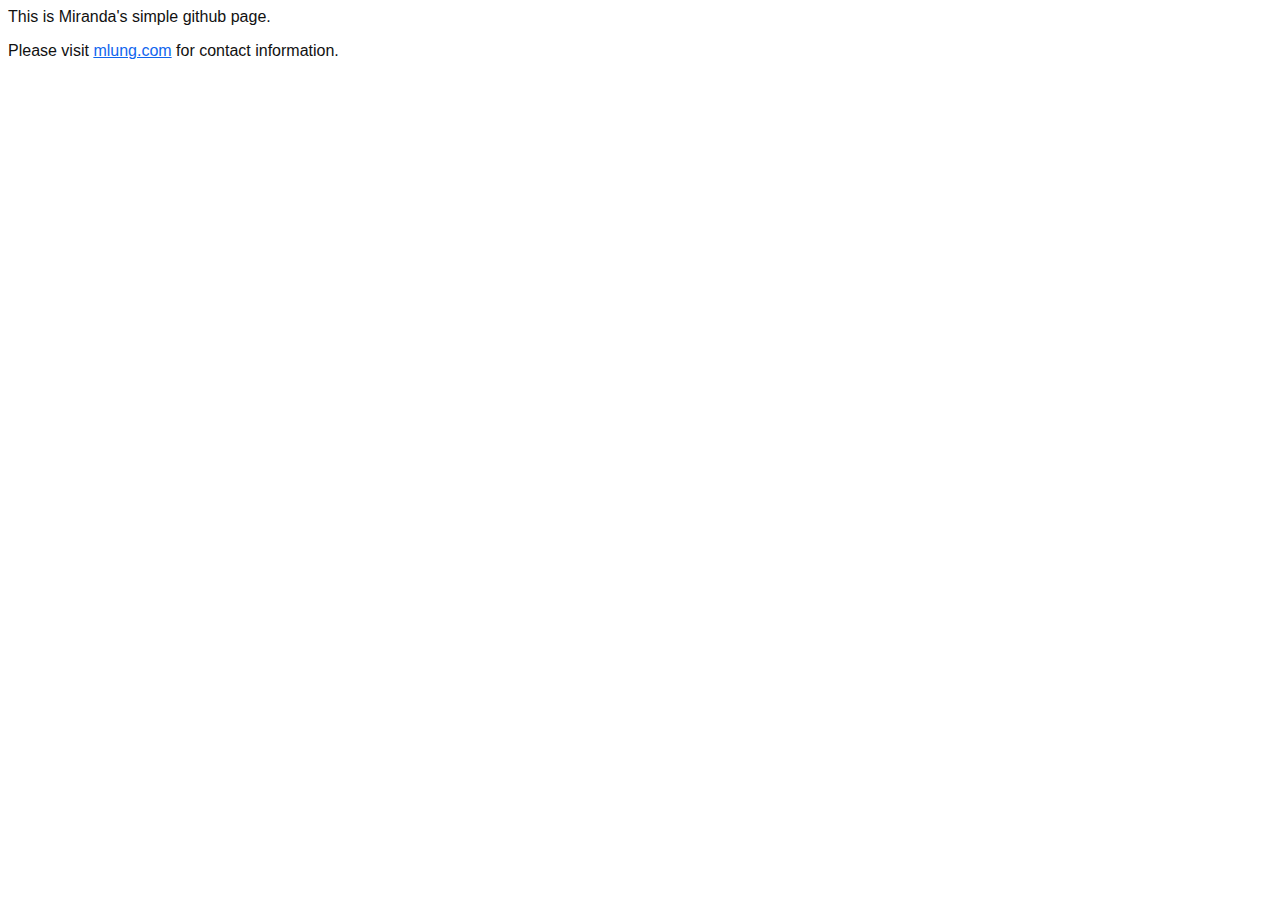
<file: index.html>
<html>

<head>
    <title>mlung</title>

    <style>
        body {
            bgcolor: #eee;
            color: #111;
            font-family: "Verdana", sans-serif;
        }

        a {
            color: #16e;
        }

        a:hover {
            color: #38f;
        }
    </style>
</head>

<body>
    This is Miranda's simple github page.
    <p />
    Please visit <a href="http://mlung.com">mlung.com</a> for contact information.
</body>

</html>
</file>
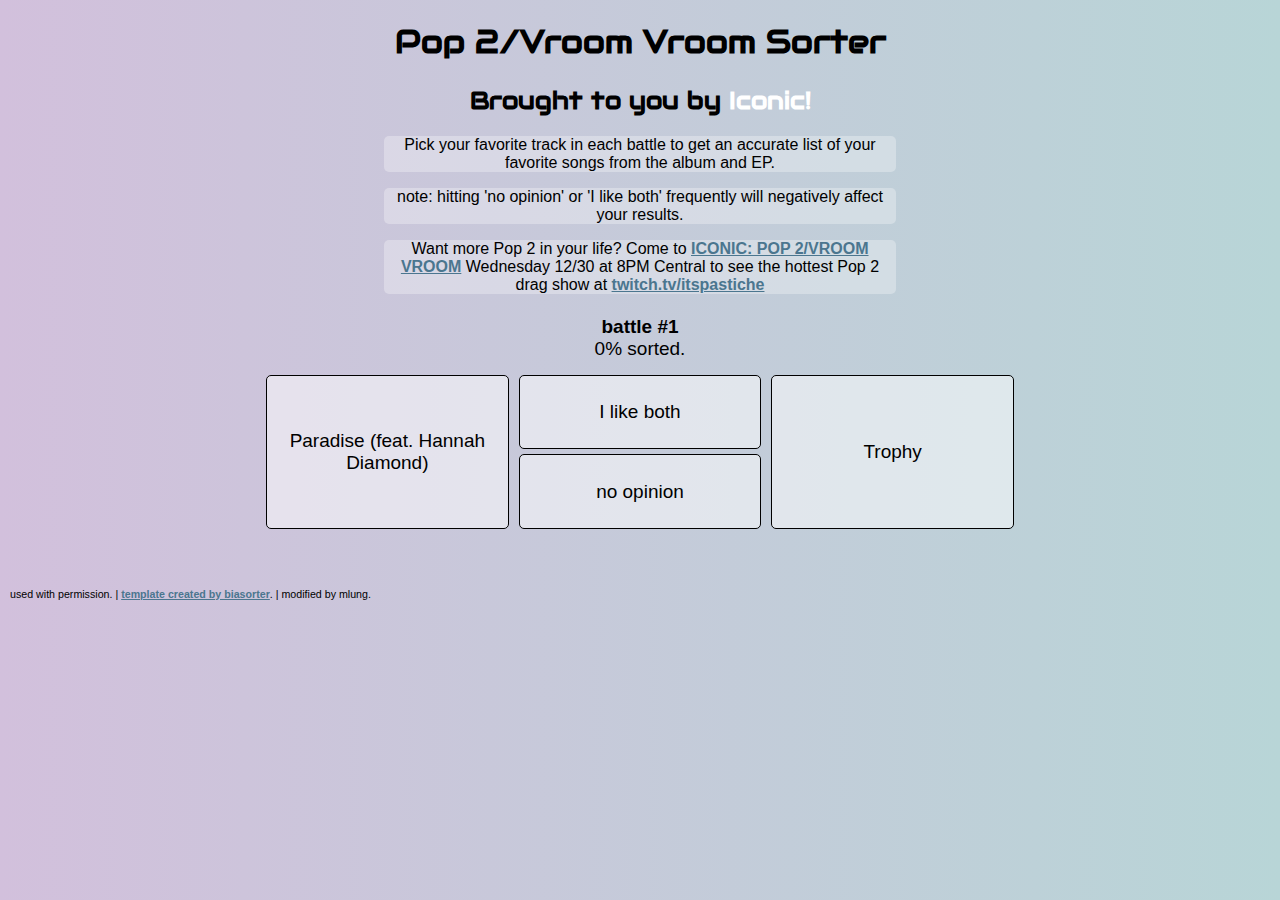
<file: pop2/index.html>
<!DOCTYPE html>

<html>

<head>

    <meta http-equiv="Content-Style-Type" content="text/css">
    <link href="stylesheet.css" rel="stylesheet">
    <meta http-equiv="Content-Script-Type" content="text/javascript">
    <title>CHARLI XCX - POP2/VROOM VROOM SORTER - Iconic!</title>
    <script src="script.js"></script>

</head>

<body>

    <div class="instructions">
        <h1>Pop 2/Vroom Vroom Sorter</h1> <h2>Brought to you by <span class="iconic">Iconic!</span></h2>
            <p>Pick your favorite track in each battle to get an accurate list of
            your favorite songs from the album and EP. </p>
            
            <p>note: hitting 'no opinion' or 'I like both' frequently will
            negatively affect your results.</p>

            <p>Want more Pop 2 in your life? Come to <a href="http://twitch.tv/itspastiche" target="_blank">ICONIC: POP 2/VROOM VROOM</a> Wednesday 12/30 at 8PM Central to see the hottest Pop 2 drag show at <a href="http://twitch.tv/itspastiche" target="_blank">twitch.tv/itspastiche</a></p>
    </div>



    <table id="mainTable" align="center">

        <tbody>
            <tr>

                <td id="battleNumber" colspan="3" style="padding-bottom: 10px;" style="text-align:center;"><b>battle
                        #1<br>0% sorted.</b></td>

            </tr>

            <tr>

                <td id="leftField" onclick="if(finishFlag==0) sortList(-1);" rowspan="2" style="text-align:center;">
                </td>

                <td class="middleField" onclick="if(finishFlag==0) sortList(0);" style="text-align:center;">

                    I like both

                </td>

                <td id="rightField" onclick="if(finishFlag==0) sortList(1);" rowspan="2" style="text-align:center;">
                </td>

            </tr>

            <tr>

                <td class="middleField" onclick="if(finishFlag==0) sortList(0);" style="text-align:center;">

                    no opinion

                </td>

            </tr>

        </tbody>
    </table>

    <br><br>

    <div id="resultField" style="text-align: center;">

        <br>

    </div>

    <script type="text/javascript">


        initList();

        showImage();



    </script>
    <p class="credit">
        used with permission. | <a href="http://biasorter.tumblr.com/">template created by
            biasorter</a>. | modified by mlung.

    </p>
</body>

</html>
</file>
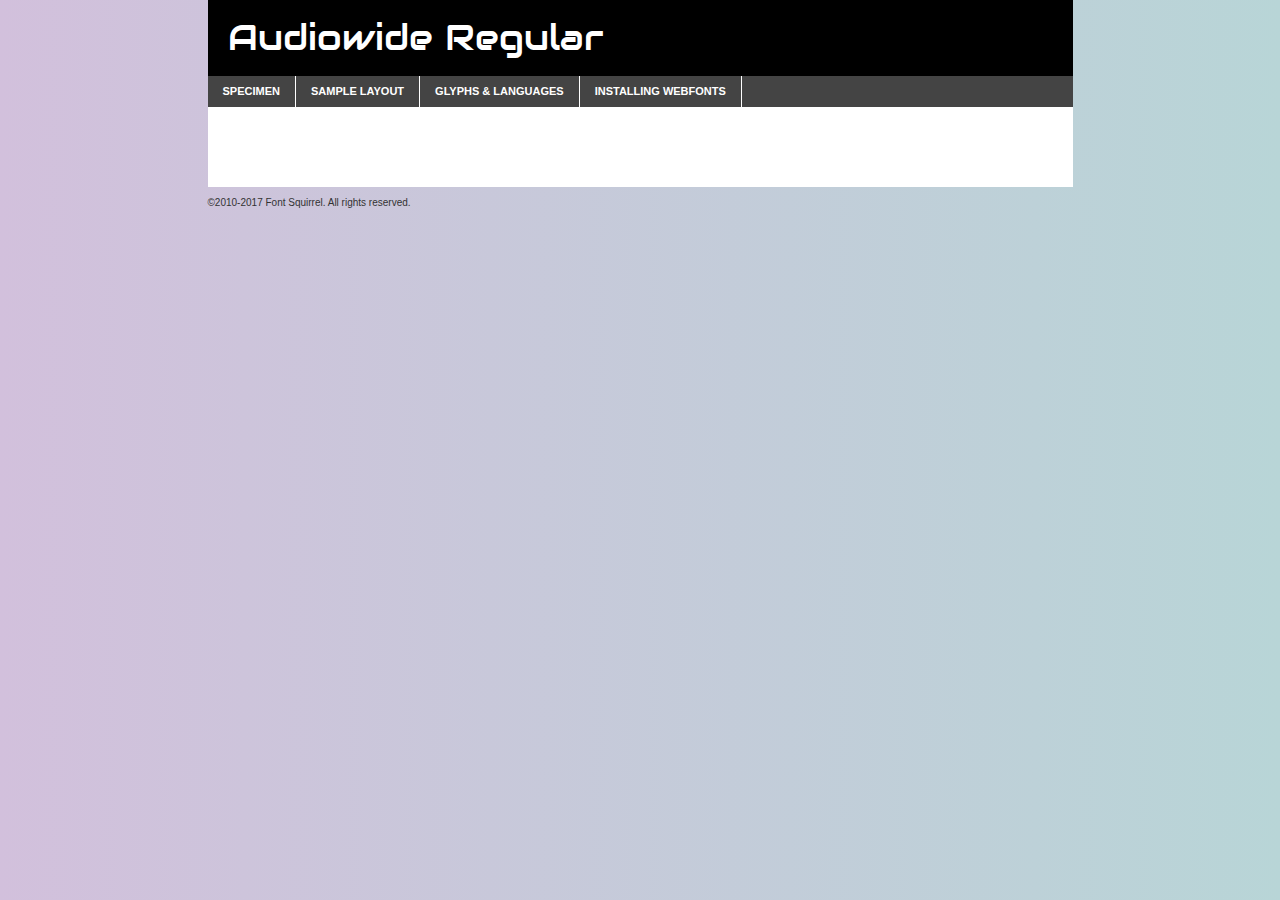
<file: pop2/audiowide-regular-demo.html>
<!DOCTYPE html PUBLIC "-//W3C//DTD XHTML 1.0 Transitional//EN"
	"http://www.w3.org/TR/xhtml1/DTD/xhtml1-transitional.dtd">

<html xmlns="http://www.w3.org/1999/xhtml" xml:lang="en" lang="en">
<head>
	<meta http-equiv="Content-Type" content="text/html; charset=utf-8" />
	<script src="http://ajax.googleapis.com/ajax/libs/jquery/1.7.2/jquery.min.js" type="text/javascript" charset="utf-8"></script>
	<script type="text/javascript">
	(function($){$.fn.easyTabs=function(option){var param=jQuery.extend({fadeSpeed:"fast",defaultContent:1,activeClass:'active'},option);$(this).each(function(){var thisId="#"+this.id;if(param.defaultContent==''){param.defaultContent=1;}
	if(typeof param.defaultContent=="number")
	{var defaultTab=$(thisId+" .tabs li:eq("+(param.defaultContent-1)+") a").attr('href').substr(1);}else{var defaultTab=param.defaultContent;}
	$(thisId+" .tabs li a").each(function(){var tabToHide=$(this).attr('href').substr(1);$("#"+tabToHide).addClass('easytabs-tab-content');});hideAll();changeContent(defaultTab);function hideAll(){$(thisId+" .easytabs-tab-content").hide();}
	function changeContent(tabId){hideAll();$(thisId+" .tabs li").removeClass(param.activeClass);$(thisId+" .tabs li a[href=#"+tabId+"]").closest('li').addClass(param.activeClass);if(param.fadeSpeed!="none")
	{$(thisId+" #"+tabId).fadeIn(param.fadeSpeed);}else{$(thisId+" #"+tabId).show();}}
	$(thisId+" .tabs li").click(function(){var tabId=$(this).find('a').attr('href').substr(1);changeContent(tabId);return false;});});}})(jQuery);
	</script>
	<link rel="stylesheet" href="specimen_files/specimen_stylesheet.css" type="text/css" charset="utf-8" />
	<link rel="stylesheet" href="stylesheet.css" type="text/css" charset="utf-8" />

	<style type="text/css">
					body{
				font-family: 'audiowideregular';
							}
		</style>

	<title>Audiowide Regular Specimen</title>
	
	
	<script type="text/javascript" charset="utf-8">
		$(document).ready(function() {
			$('#container').easyTabs({defaultContent:1});
		});
	</script>
</head>

<body>
<div id="container">
	<div id="header">
		Audiowide Regular	</div>
	<ul class="tabs">
		<li><a href="#specimen">Specimen</a></li>
		<li><a href="#layout">Sample Layout</a></li>
				<li><a href="#glyphs">Glyphs &amp; Languages</a></li>
		<li><a href="#installing">Installing Webfonts</a></li>
		
	</ul>
	
	<div id="main_content">

		
			<div id="specimen">
		
				<div class="section">
					<div class="grid12 firstcol">
						<div class="huge">AaBb</div>
					</div>
				</div>
		
				<div class="section">
					<div class="glyph_range">A&#x200B;B&#x200b;C&#x200b;D&#x200b;E&#x200b;F&#x200b;G&#x200b;H&#x200b;I&#x200b;J&#x200b;K&#x200b;L&#x200b;M&#x200b;N&#x200b;O&#x200b;P&#x200b;Q&#x200b;R&#x200b;S&#x200b;T&#x200b;U&#x200b;V&#x200b;W&#x200b;X&#x200b;Y&#x200b;Z&#x200b;a&#x200b;b&#x200b;c&#x200b;d&#x200b;e&#x200b;f&#x200b;g&#x200b;h&#x200b;i&#x200b;j&#x200b;k&#x200b;l&#x200b;m&#x200b;n&#x200b;o&#x200b;p&#x200b;q&#x200b;r&#x200b;s&#x200b;t&#x200b;u&#x200b;v&#x200b;w&#x200b;x&#x200b;y&#x200b;z&#x200b;1&#x200b;2&#x200b;3&#x200b;4&#x200b;5&#x200b;6&#x200b;7&#x200b;8&#x200b;9&#x200b;0&#x200b;&amp;&#x200b;.&#x200b;,&#x200b;?&#x200b;!&#x200b;&#64;&#x200b;(&#x200b;)&#x200b;#&#x200b;$&#x200b;%&#x200b;*&#x200b;+&#x200b;-&#x200b;=&#x200b;:&#x200b;;</div>
				</div>
				<div class="section">
					<div class="grid12 firstcol">
						<table class="sample_table">
							<tr><td>10</td><td class="size10">abcdefghijklmnopqrstuvwxyzABCDEFGHIJKLMNOPQRSTUVWXYZ0123456789abcdefghijklmnopqrstuvwxyzABCDEFGHIJKLMNOPQRSTUVWXYZ0123456789abcdefghijklmnopqrstuvwxyzABCDEFGHIJKLMNOPQRSTUVWXYZ</td></tr>
							<tr><td>11</td><td class="size11">abcdefghijklmnopqrstuvwxyzABCDEFGHIJKLMNOPQRSTUVWXYZ0123456789abcdefghijklmnopqrstuvwxyzABCDEFGHIJKLMNOPQRSTUVWXYZ0123456789abcdefghijklmnopqrstuvwxyzABCDEFGHIJKLMNOPQRSTUVWXYZ</td></tr>
							<tr><td>12</td><td class="size12">abcdefghijklmnopqrstuvwxyzABCDEFGHIJKLMNOPQRSTUVWXYZ0123456789abcdefghijklmnopqrstuvwxyzABCDEFGHIJKLMNOPQRSTUVWXYZ0123456789abcdefghijklmnopqrstuvwxyzABCDEFGHIJKLMNOPQRSTUVWXYZ</td></tr>
							<tr><td>13</td><td class="size13">abcdefghijklmnopqrstuvwxyzABCDEFGHIJKLMNOPQRSTUVWXYZ0123456789abcdefghijklmnopqrstuvwxyzABCDEFGHIJKLMNOPQRSTUVWXYZ0123456789abcdefghijklmnopqrstuvwxyzABCDEFGHIJKLMNOPQRSTUVWXYZ</td></tr>
							<tr><td>14</td><td class="size14">abcdefghijklmnopqrstuvwxyzABCDEFGHIJKLMNOPQRSTUVWXYZ0123456789abcdefghijklmnopqrstuvwxyzABCDEFGHIJKLMNOPQRSTUVWXYZ0123456789abcdefghijklmnopqrstuvwxyzABCDEFGHIJKLMNOPQRSTUVWXYZ</td></tr>
							<tr><td>16</td><td class="size16">abcdefghijklmnopqrstuvwxyzABCDEFGHIJKLMNOPQRSTUVWXYZ0123456789abcdefghijklmnopqrstuvwxyzABCDEFGHIJKLMNOPQRSTUVWXYZ</td></tr>
							<tr><td>18</td><td class="size18">abcdefghijklmnopqrstuvwxyzABCDEFGHIJKLMNOPQRSTUVWXYZ0123456789abcdefghijklmnopqrstuvwxyzABCDEFGHIJKLMNOPQRSTUVWXYZ</td></tr>
							<tr><td>20</td><td class="size20">abcdefghijklmnopqrstuvwxyzABCDEFGHIJKLMNOPQRSTUVWXYZ0123456789abcdefghijklmnopqrstuvwxyzABCDEFGHIJKLMNOPQRSTUVWXYZ</td></tr>
							<tr><td>24</td><td class="size24">abcdefghijklmnopqrstuvwxyzABCDEFGHIJKLMNOPQRSTUVWXYZ0123456789abcdefghijklmnopqrstuvwxyzABCDEFGHIJKLMNOPQRSTUVWXYZ</td></tr>
							<tr><td>30</td><td class="size30">abcdefghijklmnopqrstuvwxyzABCDEFGHIJKLMNOPQRSTUVWXYZ0123456789abcdefghijklmnopqrstuvwxyzABCDEFGHIJKLMNOPQRSTUVWXYZ</td></tr>
							<tr><td>36</td><td class="size36">abcdefghijklmnopqrstuvwxyzABCDEFGHIJKLMNOPQRSTUVWXYZ0123456789abcdefghijklmnopqrstuvwxyzABCDEFGHIJKLMNOPQRSTUVWXYZ</td></tr>
							<tr><td>48</td><td class="size48">abcdefghijklmnopqrstuvwxyzABCDEFGHIJKLMNOPQRSTUVWXYZ0123456789abcdefghijklmnopqrstuvwxyzABCDEFGHIJKLMNOPQRSTUVWXYZ</td></tr>
							<tr><td>60</td><td class="size60">abcdefghijklmnopqrstuvwxyzABCDEFGHIJKLMNOPQRSTUVWXYZ0123456789abcdefghijklmnopqrstuvwxyzABCDEFGHIJKLMNOPQRSTUVWXYZ</td></tr>
							<tr><td>72</td><td class="size72">abcdefghijklmnopqrstuvwxyzABCDEFGHIJKLMNOPQRSTUVWXYZ0123456789abcdefghijklmnopqrstuvwxyzABCDEFGHIJKLMNOPQRSTUVWXYZ</td></tr>
							<tr><td>90</td><td class="size90">abcdefghijklmnopqrstuvwxyzABCDEFGHIJKLMNOPQRSTUVWXYZ0123456789abcdefghijklmnopqrstuvwxyzABCDEFGHIJKLMNOPQRSTUVWXYZ</td></tr>
						</table>
				
					</div>
			
				</div>
		
		
		
								<div class="section" id="bodycomparison">


										<div id="xheight">
				<div class="fontbody">&#x25FC;&#x25FC;&#x25FC;&#x25FC;&#x25FC;&#x25FC;&#x25FC;&#x25FC;&#x25FC;&#x25FC;&#x25FC;&#x25FC;&#x25FC;&#x25FC;&#x25FC;&#x25FC;&#x25FC;&#x25FC;&#x25FC;&#x25FC;&#x25FC;&#x25FC;&#x25FC;&#x25FC;&#x25FC;&#x25FC;&#x25FC;&#x25FC;&#x25FC;&#x25FC;&#x25FC;&#x25FC;&#x25FC;&#x25FC;&#x25FC;&#x25FC;&#x25FC;&#x25FC;&#x25FC;&#x25FC;&#x25FC;&#x25FC;&#x25FC;&#x25FC;&#x25FC;&#x25FC;&#x25FC;&#x25FC;&#x25FC;&#x25FC;&#x25FC;&#x25FC;&#x25FC;&#x25FC;&#x25FC;&#x25FC;&#x25FC;&#x25FC;&#x25FC;&#x25FC;&#x25FC;&#x25FC;&#x25FC;&#x25FC;&#x25FC;&#x25FC;&#x25FC;&#x25FC;&#x25FC;&#x25FC;&#x25FC;&#x25FC;&#x25FC;&#x25FC;&#x25FC;&#x25FC;&#x25FC;&#x25FC;&#x25FC;&#x25FC;&#x25FC;&#x25FC;&#x25FC;&#x25FC;&#x25FC;&#x25FC;&#x25FC;&#x25FC;&#x25FC;&#x25FC;&#x25FC;&#x25FC;&#x25FC;&#x25FC;&#x25FC;&#x25FC;&#x25FC;&#x25FC;&#x25FC;body</div><div class="arialbody">body</div><div class="verdanabody">body</div><div class="georgiabody">body</div></div>
										<div class="fontbody" style="z-index:1">
											body<span>Audiowide Regular</span>
										</div>
										<div class="arialbody" style="z-index:1">
											body<span>Arial</span>
										</div>
										<div class="verdanabody" style="z-index:1">
											body<span>Verdana</span>
										</div>
										<div class="georgiabody" style="z-index:1">
											body<span>Georgia</span>
										</div>



								</div>
		
		
				<div class="section psample psample_row1" id="">
					
					<div class="grid2 firstcol">
						<p class="size10"><span>10.</span>Aenean lacinia bibendum nulla sed consectetur. Fusce dapibus, tellus ac cursus commodo, tortor mauris condimentum nibh, ut fermentum massa justo sit amet risus. Nullam id dolor id nibh ultricies vehicula ut id elit. Cum sociis natoque penatibus et magnis dis parturient montes, nascetur ridiculus mus. Nulla vitae elit libero, a pharetra augue.</p>
			
					</div>
					<div class="grid3">
						<p class="size11"><span>11.</span>Aenean lacinia bibendum nulla sed consectetur. Fusce dapibus, tellus ac cursus commodo, tortor mauris condimentum nibh, ut fermentum massa justo sit amet risus. Nullam id dolor id nibh ultricies vehicula ut id elit. Cum sociis natoque penatibus et magnis dis parturient montes, nascetur ridiculus mus. Nulla vitae elit libero, a pharetra augue.</p>
			
					</div>
					<div class="grid3">
						<p class="size12"><span>12.</span>Aenean lacinia bibendum nulla sed consectetur. Fusce dapibus, tellus ac cursus commodo, tortor mauris condimentum nibh, ut fermentum massa justo sit amet risus. Nullam id dolor id nibh ultricies vehicula ut id elit. Cum sociis natoque penatibus et magnis dis parturient montes, nascetur ridiculus mus. Nulla vitae elit libero, a pharetra augue.</p>
			
					</div>
					<div class="grid4">
						<p class="size13"><span>13.</span>Aenean lacinia bibendum nulla sed consectetur. Fusce dapibus, tellus ac cursus commodo, tortor mauris condimentum nibh, ut fermentum massa justo sit amet risus. Nullam id dolor id nibh ultricies vehicula ut id elit. Cum sociis natoque penatibus et magnis dis parturient montes, nascetur ridiculus mus. Nulla vitae elit libero, a pharetra augue.</p>
			
					</div>
					<div class="white_blend"></div>
					
				</div>
				<div class="section psample psample_row2" id="">
					<div class="grid3 firstcol">
						<p class="size14"><span>14.</span>Aenean lacinia bibendum nulla sed consectetur. Fusce dapibus, tellus ac cursus commodo, tortor mauris condimentum nibh, ut fermentum massa justo sit amet risus. Nullam id dolor id nibh ultricies vehicula ut id elit. Cum sociis natoque penatibus et magnis dis parturient montes, nascetur ridiculus mus. Nulla vitae elit libero, a pharetra augue.</p>
			
					</div>
					<div class="grid4">
						<p class="size16"><span>16.</span>Aenean lacinia bibendum nulla sed consectetur. Fusce dapibus, tellus ac cursus commodo, tortor mauris condimentum nibh, ut fermentum massa justo sit amet risus. Nullam id dolor id nibh ultricies vehicula ut id elit. Cum sociis natoque penatibus et magnis dis parturient montes, nascetur ridiculus mus. Nulla vitae elit libero, a pharetra augue.</p>
			
					</div>
					<div class="grid5">
						<p class="size18"><span>18.</span>Aenean lacinia bibendum nulla sed consectetur. Fusce dapibus, tellus ac cursus commodo, tortor mauris condimentum nibh, ut fermentum massa justo sit amet risus. Nullam id dolor id nibh ultricies vehicula ut id elit. Cum sociis natoque penatibus et magnis dis parturient montes, nascetur ridiculus mus. Nulla vitae elit libero, a pharetra augue.</p>
			
					</div>

					<div class="white_blend"></div>

				</div>
				
				<div class="section psample psample_row3" id="">
					<div class="grid5 firstcol">
						<p class="size20"><span>20.</span>Aenean lacinia bibendum nulla sed consectetur. Fusce dapibus, tellus ac cursus commodo, tortor mauris condimentum nibh, ut fermentum massa justo sit amet risus. Nullam id dolor id nibh ultricies vehicula ut id elit. Cum sociis natoque penatibus et magnis dis parturient montes, nascetur ridiculus mus. Nulla vitae elit libero, a pharetra augue.</p>
					</div>
					<div class="grid7">
						<p class="size24"><span>24.</span>Aenean lacinia bibendum nulla sed consectetur. Fusce dapibus, tellus ac cursus commodo, tortor mauris condimentum nibh, ut fermentum massa justo sit amet risus. Nullam id dolor id nibh ultricies vehicula ut id elit. Cum sociis natoque penatibus et magnis dis parturient montes, nascetur ridiculus mus. Nulla vitae elit libero, a pharetra augue.</p>
					</div>
					
					<div class="white_blend"></div>
					
				</div>
				
				<div class="section psample psample_row4" id="">
					<div class="grid12 firstcol">
						<p class="size30"><span>30.</span>Aenean lacinia bibendum nulla sed consectetur. Fusce dapibus, tellus ac cursus commodo, tortor mauris condimentum nibh, ut fermentum massa justo sit amet risus. Nullam id dolor id nibh ultricies vehicula ut id elit. Cum sociis natoque penatibus et magnis dis parturient montes, nascetur ridiculus mus. Nulla vitae elit libero, a pharetra augue.</p>
					</div>
					<div class="white_blend"></div>
					
				</div>
				
				
				
				<div class="section psample psample_row1 fullreverse">
					<div class="grid2 firstcol">
						<p class="size10"><span>10.</span>Aenean lacinia bibendum nulla sed consectetur. Fusce dapibus, tellus ac cursus commodo, tortor mauris condimentum nibh, ut fermentum massa justo sit amet risus. Nullam id dolor id nibh ultricies vehicula ut id elit. Cum sociis natoque penatibus et magnis dis parturient montes, nascetur ridiculus mus. Nulla vitae elit libero, a pharetra augue.</p>
			
					</div>
					<div class="grid3">
						<p class="size11"><span>11.</span>Aenean lacinia bibendum nulla sed consectetur. Fusce dapibus, tellus ac cursus commodo, tortor mauris condimentum nibh, ut fermentum massa justo sit amet risus. Nullam id dolor id nibh ultricies vehicula ut id elit. Cum sociis natoque penatibus et magnis dis parturient montes, nascetur ridiculus mus. Nulla vitae elit libero, a pharetra augue.</p>
			
					</div>
					<div class="grid3">
						<p class="size12"><span>12.</span>Aenean lacinia bibendum nulla sed consectetur. Fusce dapibus, tellus ac cursus commodo, tortor mauris condimentum nibh, ut fermentum massa justo sit amet risus. Nullam id dolor id nibh ultricies vehicula ut id elit. Cum sociis natoque penatibus et magnis dis parturient montes, nascetur ridiculus mus. Nulla vitae elit libero, a pharetra augue.</p>
			
					</div>
					<div class="grid4">
						<p class="size13"><span>13.</span>Aenean lacinia bibendum nulla sed consectetur. Fusce dapibus, tellus ac cursus commodo, tortor mauris condimentum nibh, ut fermentum massa justo sit amet risus. Nullam id dolor id nibh ultricies vehicula ut id elit. Cum sociis natoque penatibus et magnis dis parturient montes, nascetur ridiculus mus. Nulla vitae elit libero, a pharetra augue.</p>
			
					</div>
					<div class="black_blend"></div>
					
				</div>
				
				<div class="section psample psample_row2 fullreverse">
					<div class="grid3 firstcol">
						<p class="size14"><span>14.</span>Aenean lacinia bibendum nulla sed consectetur. Fusce dapibus, tellus ac cursus commodo, tortor mauris condimentum nibh, ut fermentum massa justo sit amet risus. Nullam id dolor id nibh ultricies vehicula ut id elit. Cum sociis natoque penatibus et magnis dis parturient montes, nascetur ridiculus mus. Nulla vitae elit libero, a pharetra augue.</p>
			
					</div>
					<div class="grid4">
						<p class="size16"><span>16.</span>Aenean lacinia bibendum nulla sed consectetur. Fusce dapibus, tellus ac cursus commodo, tortor mauris condimentum nibh, ut fermentum massa justo sit amet risus. Nullam id dolor id nibh ultricies vehicula ut id elit. Cum sociis natoque penatibus et magnis dis parturient montes, nascetur ridiculus mus. Nulla vitae elit libero, a pharetra augue.</p>
			
					</div>
					<div class="grid5">
						<p class="size18"><span>18.</span>Aenean lacinia bibendum nulla sed consectetur. Fusce dapibus, tellus ac cursus commodo, tortor mauris condimentum nibh, ut fermentum massa justo sit amet risus. Nullam id dolor id nibh ultricies vehicula ut id elit. Cum sociis natoque penatibus et magnis dis parturient montes, nascetur ridiculus mus. Nulla vitae elit libero, a pharetra augue.</p>
			
					</div>
					<div class="black_blend"></div>

				</div>
				
				<div class="section psample fullreverse psample_row3" id="">
					<div class="grid5 firstcol">
						<p class="size20"><span>20.</span>Aenean lacinia bibendum nulla sed consectetur. Fusce dapibus, tellus ac cursus commodo, tortor mauris condimentum nibh, ut fermentum massa justo sit amet risus. Nullam id dolor id nibh ultricies vehicula ut id elit. Cum sociis natoque penatibus et magnis dis parturient montes, nascetur ridiculus mus. Nulla vitae elit libero, a pharetra augue.</p>
					</div>
					<div class="grid7">
						<p class="size24"><span>24.</span>Aenean lacinia bibendum nulla sed consectetur. Fusce dapibus, tellus ac cursus commodo, tortor mauris condimentum nibh, ut fermentum massa justo sit amet risus. Nullam id dolor id nibh ultricies vehicula ut id elit. Cum sociis natoque penatibus et magnis dis parturient montes, nascetur ridiculus mus. Nulla vitae elit libero, a pharetra augue.</p>
					</div>
					
					<div class="black_blend"></div>
					
				</div>
				
				<div class="section psample fullreverse psample_row4" id="" style="border-bottom: 20px #000 solid;">
					<div class="grid12 firstcol">
						<p class="size30"><span>30.</span>Aenean lacinia bibendum nulla sed consectetur. Fusce dapibus, tellus ac cursus commodo, tortor mauris condimentum nibh, ut fermentum massa justo sit amet risus. Nullam id dolor id nibh ultricies vehicula ut id elit. Cum sociis natoque penatibus et magnis dis parturient montes, nascetur ridiculus mus. Nulla vitae elit libero, a pharetra augue.</p>
					</div>
					<div class="black_blend"></div>
					
				</div>
				
				
				
				
			</div>
			
			<div id="layout">
				
				<div class="section">
					
					<div class="grid12 firstcol">
						<h1>Lorem Ipsum Dolor</h1>
						<h2>Etiam porta sem malesuada magna mollis euismod</h2>
						
						<p class="byline">By <a href="#link">Aenean Lacinia</a></p>
					</div>
				</div>
				<div class="section">
					<div class="grid8 firstcol">
						<p class="large">Donec sed odio dui. Morbi leo risus, porta ac consectetur ac, vestibulum at eros. Fusce dapibus, tellus ac cursus commodo, tortor mauris condimentum nibh, ut fermentum massa justo sit amet risus. </p>

						
						<h3>Pellentesque ornare sem</h3>

						<p>Maecenas sed diam eget risus varius blandit sit amet non magna. Maecenas faucibus mollis interdum. Donec ullamcorper nulla non metus auctor fringilla. Nullam id dolor id nibh ultricies vehicula ut id elit. Nullam id dolor id nibh ultricies vehicula ut id elit. </p>

						<p>Aenean eu leo quam. Pellentesque ornare sem lacinia quam venenatis vestibulum. Lorem ipsum dolor sit amet, consectetur adipiscing elit. Cum sociis natoque penatibus et magnis dis parturient montes, nascetur ridiculus mus. </p>

						<p>Nulla vitae elit libero, a pharetra augue. Praesent commodo cursus magna, vel scelerisque nisl consectetur et. Aenean lacinia bibendum nulla sed consectetur. </p>

						<p>Nullam quis risus eget urna mollis ornare vel eu leo. Nullam quis risus eget urna mollis ornare vel eu leo. Maecenas sed diam eget risus varius blandit sit amet non magna. Donec ullamcorper nulla non metus auctor fringilla. </p>

						<h3>Cras mattis consectetur</h3>

						<p>Aenean eu leo quam. Pellentesque ornare sem lacinia quam venenatis vestibulum. Aenean lacinia bibendum nulla sed consectetur. Integer posuere erat a ante venenatis dapibus posuere velit aliquet. Cras mattis consectetur purus sit amet fermentum. </p>

						<p>Nullam id dolor id nibh ultricies vehicula ut id elit. Nullam quis risus eget urna mollis ornare vel eu leo. Cras mattis consectetur purus sit amet fermentum.</p>
					</div>
					
					<div class="grid4 sidebar">
						
						<div class="box reverse">
							<p class="last">Nullam quis risus eget urna mollis ornare vel eu leo. Donec ullamcorper nulla non metus auctor fringilla. Cras mattis consectetur purus sit amet fermentum. Sed posuere consectetur est at lobortis. Lorem ipsum dolor sit amet, consectetur adipiscing elit. </p>
						</div>
						
						<p class="caption">Maecenas sed diam eget risus varius.</p>

						<p>Vestibulum id ligula porta felis euismod semper. Integer posuere erat a ante venenatis dapibus posuere velit aliquet. Vestibulum id ligula porta felis euismod semper. Sed posuere consectetur est at lobortis. Maecenas sed diam eget risus varius blandit sit amet non magna. Fusce dapibus, tellus ac cursus commodo, tortor mauris condimentum nibh, ut fermentum massa justo sit amet risus. </p>

					

						<p>Duis mollis, est non commodo luctus, nisi erat porttitor ligula, eget lacinia odio sem nec elit. Aenean lacinia bibendum nulla sed consectetur. Vivamus sagittis lacus vel augue laoreet rutrum faucibus dolor auctor. Aenean lacinia bibendum nulla sed consectetur. Nullam quis risus eget urna mollis ornare vel eu leo. </p>

						<p>Praesent commodo cursus magna, vel scelerisque nisl consectetur et. Donec ullamcorper nulla non metus auctor fringilla. Maecenas faucibus mollis interdum. Fusce dapibus, tellus ac cursus commodo, tortor mauris condimentum nibh, ut fermentum massa justo sit amet risus. </p>

					</div>
				</div>
				
			</div>


			



		<div id="glyphs">
			<div class="section">
				<div class="grid12 firstcol">
			
				<h1>Language Support</h1>
				<p>The subset of Audiowide Regular in this kit supports the following languages:<br />
			
					Albanian, Basque, Breton, Chamorro, Danish, Dutch, English, Faroese, Finnish, French, Frisian, Galician, German, Icelandic, Italian, Malagasy, Norwegian, Portuguese, Spanish, Alsatian, Aragonese, Arapaho, Arrernte, Asturian, Aymara, Bislama, Cebuano, Corsican, Fijian, French_creole, Genoese, Gilbertese, Greenlandic, Haitian_creole, Hiligaynon, Hmong, Hopi, Ibanag, Iloko_ilokano, Indonesian, Interglossa_glosa, Interlingua, Irish_gaelic, Jerriais, Lojban, Lombard, Luxembourgeois, Manx, Mohawk, Norfolk_pitcairnese, Occitan, Oromo, Pangasinan, Papiamento, Piedmontese, Potawatomi, Rhaeto-romance, Romansh, Rotokas, Sami_lule, Samoan, Sardinian, Scots_gaelic, Seychelles_creole, Shona, Sicilian, Somali, Southern_ndebele, Swahili, Swati_swazi, Tagalog_filipino_pilipino, Tetum, Tok_pisin, Uyghur_latinized, Volapuk, Walloon, Warlpiri, Xhosa, Yapese, Zulu, Latinbasic, Ubasic, Demo				</p>
				<h1>Glyph Chart</h1>
				<p>The subset of Audiowide Regular in this kit includes all the glyphs listed below. Unicode entities are included above each glyph to help you insert individual characters into your layout.</p>
				<div id="glyph_chart">
			
																				 <div><p>&amp;#13;</p>&#13;</div>
																				 <div><p>&amp;#32;</p>&#32;</div>
																				 <div><p>&amp;#33;</p>&#33;</div>
																				 <div><p>&amp;#34;</p>&#34;</div>
																				 <div><p>&amp;#35;</p>&#35;</div>
																				 <div><p>&amp;#36;</p>&#36;</div>
																				 <div><p>&amp;#37;</p>&#37;</div>
																				 <div><p>&amp;#38;</p>&#38;</div>
																				 <div><p>&amp;#39;</p>&#39;</div>
																				 <div><p>&amp;#40;</p>&#40;</div>
																				 <div><p>&amp;#41;</p>&#41;</div>
																				 <div><p>&amp;#42;</p>&#42;</div>
																				 <div><p>&amp;#43;</p>&#43;</div>
																				 <div><p>&amp;#44;</p>&#44;</div>
																				 <div><p>&amp;#45;</p>&#45;</div>
																				 <div><p>&amp;#46;</p>&#46;</div>
																				 <div><p>&amp;#47;</p>&#47;</div>
																				 <div><p>&amp;#48;</p>&#48;</div>
																				 <div><p>&amp;#49;</p>&#49;</div>
																				 <div><p>&amp;#50;</p>&#50;</div>
																				 <div><p>&amp;#51;</p>&#51;</div>
																				 <div><p>&amp;#52;</p>&#52;</div>
																				 <div><p>&amp;#53;</p>&#53;</div>
																				 <div><p>&amp;#54;</p>&#54;</div>
																				 <div><p>&amp;#55;</p>&#55;</div>
																				 <div><p>&amp;#56;</p>&#56;</div>
																				 <div><p>&amp;#57;</p>&#57;</div>
																				 <div><p>&amp;#58;</p>&#58;</div>
																				 <div><p>&amp;#59;</p>&#59;</div>
																				 <div><p>&amp;#60;</p>&#60;</div>
																				 <div><p>&amp;#61;</p>&#61;</div>
																				 <div><p>&amp;#62;</p>&#62;</div>
																				 <div><p>&amp;#63;</p>&#63;</div>
																				 <div><p>&amp;#64;</p>&#64;</div>
																				 <div><p>&amp;#65;</p>&#65;</div>
																				 <div><p>&amp;#66;</p>&#66;</div>
																				 <div><p>&amp;#67;</p>&#67;</div>
																				 <div><p>&amp;#68;</p>&#68;</div>
																				 <div><p>&amp;#69;</p>&#69;</div>
																				 <div><p>&amp;#70;</p>&#70;</div>
																				 <div><p>&amp;#71;</p>&#71;</div>
																				 <div><p>&amp;#72;</p>&#72;</div>
																				 <div><p>&amp;#73;</p>&#73;</div>
																				 <div><p>&amp;#74;</p>&#74;</div>
																				 <div><p>&amp;#75;</p>&#75;</div>
																				 <div><p>&amp;#76;</p>&#76;</div>
																				 <div><p>&amp;#77;</p>&#77;</div>
																				 <div><p>&amp;#78;</p>&#78;</div>
																				 <div><p>&amp;#79;</p>&#79;</div>
																				 <div><p>&amp;#80;</p>&#80;</div>
																				 <div><p>&amp;#81;</p>&#81;</div>
																				 <div><p>&amp;#82;</p>&#82;</div>
																				 <div><p>&amp;#83;</p>&#83;</div>
																				 <div><p>&amp;#84;</p>&#84;</div>
																				 <div><p>&amp;#85;</p>&#85;</div>
																				 <div><p>&amp;#86;</p>&#86;</div>
																				 <div><p>&amp;#87;</p>&#87;</div>
																				 <div><p>&amp;#88;</p>&#88;</div>
																				 <div><p>&amp;#89;</p>&#89;</div>
																				 <div><p>&amp;#90;</p>&#90;</div>
																				 <div><p>&amp;#91;</p>&#91;</div>
																				 <div><p>&amp;#92;</p>&#92;</div>
																				 <div><p>&amp;#93;</p>&#93;</div>
																				 <div><p>&amp;#94;</p>&#94;</div>
																				 <div><p>&amp;#95;</p>&#95;</div>
																				 <div><p>&amp;#96;</p>&#96;</div>
																				 <div><p>&amp;#97;</p>&#97;</div>
																				 <div><p>&amp;#98;</p>&#98;</div>
																				 <div><p>&amp;#99;</p>&#99;</div>
																				 <div><p>&amp;#100;</p>&#100;</div>
																				 <div><p>&amp;#101;</p>&#101;</div>
																				 <div><p>&amp;#102;</p>&#102;</div>
																				 <div><p>&amp;#103;</p>&#103;</div>
																				 <div><p>&amp;#104;</p>&#104;</div>
																				 <div><p>&amp;#105;</p>&#105;</div>
																				 <div><p>&amp;#106;</p>&#106;</div>
																				 <div><p>&amp;#107;</p>&#107;</div>
																				 <div><p>&amp;#108;</p>&#108;</div>
																				 <div><p>&amp;#109;</p>&#109;</div>
																				 <div><p>&amp;#110;</p>&#110;</div>
																				 <div><p>&amp;#111;</p>&#111;</div>
																				 <div><p>&amp;#112;</p>&#112;</div>
																				 <div><p>&amp;#113;</p>&#113;</div>
																				 <div><p>&amp;#114;</p>&#114;</div>
																				 <div><p>&amp;#115;</p>&#115;</div>
																				 <div><p>&amp;#116;</p>&#116;</div>
																				 <div><p>&amp;#117;</p>&#117;</div>
																				 <div><p>&amp;#118;</p>&#118;</div>
																				 <div><p>&amp;#119;</p>&#119;</div>
																				 <div><p>&amp;#120;</p>&#120;</div>
																				 <div><p>&amp;#121;</p>&#121;</div>
																				 <div><p>&amp;#122;</p>&#122;</div>
																				 <div><p>&amp;#123;</p>&#123;</div>
																				 <div><p>&amp;#124;</p>&#124;</div>
																				 <div><p>&amp;#125;</p>&#125;</div>
																				 <div><p>&amp;#126;</p>&#126;</div>
																				 <div><p>&amp;#160;</p>&#160;</div>
																				 <div><p>&amp;#161;</p>&#161;</div>
																				 <div><p>&amp;#162;</p>&#162;</div>
																				 <div><p>&amp;#163;</p>&#163;</div>
																				 <div><p>&amp;#164;</p>&#164;</div>
																				 <div><p>&amp;#165;</p>&#165;</div>
																				 <div><p>&amp;#166;</p>&#166;</div>
																				 <div><p>&amp;#167;</p>&#167;</div>
																				 <div><p>&amp;#168;</p>&#168;</div>
																				 <div><p>&amp;#169;</p>&#169;</div>
																				 <div><p>&amp;#170;</p>&#170;</div>
																				 <div><p>&amp;#171;</p>&#171;</div>
																				 <div><p>&amp;#172;</p>&#172;</div>
																				 <div><p>&amp;#173;</p>&#173;</div>
																				 <div><p>&amp;#174;</p>&#174;</div>
																				 <div><p>&amp;#175;</p>&#175;</div>
																				 <div><p>&amp;#176;</p>&#176;</div>
																				 <div><p>&amp;#177;</p>&#177;</div>
																				 <div><p>&amp;#178;</p>&#178;</div>
																				 <div><p>&amp;#179;</p>&#179;</div>
																				 <div><p>&amp;#180;</p>&#180;</div>
																				 <div><p>&amp;#181;</p>&#181;</div>
																				 <div><p>&amp;#182;</p>&#182;</div>
																				 <div><p>&amp;#183;</p>&#183;</div>
																				 <div><p>&amp;#184;</p>&#184;</div>
																				 <div><p>&amp;#185;</p>&#185;</div>
																				 <div><p>&amp;#186;</p>&#186;</div>
																				 <div><p>&amp;#187;</p>&#187;</div>
																				 <div><p>&amp;#188;</p>&#188;</div>
																				 <div><p>&amp;#189;</p>&#189;</div>
																				 <div><p>&amp;#190;</p>&#190;</div>
																				 <div><p>&amp;#191;</p>&#191;</div>
																				 <div><p>&amp;#192;</p>&#192;</div>
																				 <div><p>&amp;#193;</p>&#193;</div>
																				 <div><p>&amp;#194;</p>&#194;</div>
																				 <div><p>&amp;#195;</p>&#195;</div>
																				 <div><p>&amp;#196;</p>&#196;</div>
																				 <div><p>&amp;#197;</p>&#197;</div>
																				 <div><p>&amp;#198;</p>&#198;</div>
																				 <div><p>&amp;#199;</p>&#199;</div>
																				 <div><p>&amp;#200;</p>&#200;</div>
																				 <div><p>&amp;#201;</p>&#201;</div>
																				 <div><p>&amp;#202;</p>&#202;</div>
																				 <div><p>&amp;#203;</p>&#203;</div>
																				 <div><p>&amp;#204;</p>&#204;</div>
																				 <div><p>&amp;#205;</p>&#205;</div>
																				 <div><p>&amp;#206;</p>&#206;</div>
																				 <div><p>&amp;#207;</p>&#207;</div>
																				 <div><p>&amp;#208;</p>&#208;</div>
																				 <div><p>&amp;#209;</p>&#209;</div>
																				 <div><p>&amp;#210;</p>&#210;</div>
																				 <div><p>&amp;#211;</p>&#211;</div>
																				 <div><p>&amp;#212;</p>&#212;</div>
																				 <div><p>&amp;#213;</p>&#213;</div>
																				 <div><p>&amp;#214;</p>&#214;</div>
																				 <div><p>&amp;#215;</p>&#215;</div>
																				 <div><p>&amp;#216;</p>&#216;</div>
																				 <div><p>&amp;#217;</p>&#217;</div>
																				 <div><p>&amp;#218;</p>&#218;</div>
																				 <div><p>&amp;#219;</p>&#219;</div>
																				 <div><p>&amp;#220;</p>&#220;</div>
																				 <div><p>&amp;#221;</p>&#221;</div>
																				 <div><p>&amp;#222;</p>&#222;</div>
																				 <div><p>&amp;#223;</p>&#223;</div>
																				 <div><p>&amp;#224;</p>&#224;</div>
																				 <div><p>&amp;#225;</p>&#225;</div>
																				 <div><p>&amp;#226;</p>&#226;</div>
																				 <div><p>&amp;#227;</p>&#227;</div>
																				 <div><p>&amp;#228;</p>&#228;</div>
																				 <div><p>&amp;#229;</p>&#229;</div>
																				 <div><p>&amp;#230;</p>&#230;</div>
																				 <div><p>&amp;#231;</p>&#231;</div>
																				 <div><p>&amp;#232;</p>&#232;</div>
																				 <div><p>&amp;#233;</p>&#233;</div>
																				 <div><p>&amp;#234;</p>&#234;</div>
																				 <div><p>&amp;#235;</p>&#235;</div>
																				 <div><p>&amp;#236;</p>&#236;</div>
																				 <div><p>&amp;#237;</p>&#237;</div>
																				 <div><p>&amp;#238;</p>&#238;</div>
																				 <div><p>&amp;#239;</p>&#239;</div>
																				 <div><p>&amp;#240;</p>&#240;</div>
																				 <div><p>&amp;#241;</p>&#241;</div>
																				 <div><p>&amp;#242;</p>&#242;</div>
																				 <div><p>&amp;#243;</p>&#243;</div>
																				 <div><p>&amp;#244;</p>&#244;</div>
																				 <div><p>&amp;#245;</p>&#245;</div>
																				 <div><p>&amp;#246;</p>&#246;</div>
																				 <div><p>&amp;#247;</p>&#247;</div>
																				 <div><p>&amp;#248;</p>&#248;</div>
																				 <div><p>&amp;#249;</p>&#249;</div>
																				 <div><p>&amp;#250;</p>&#250;</div>
																				 <div><p>&amp;#251;</p>&#251;</div>
																				 <div><p>&amp;#252;</p>&#252;</div>
																				 <div><p>&amp;#253;</p>&#253;</div>
																				 <div><p>&amp;#254;</p>&#254;</div>
																				 <div><p>&amp;#255;</p>&#255;</div>
																				 <div><p>&amp;#338;</p>&#338;</div>
																				 <div><p>&amp;#339;</p>&#339;</div>
																				 <div><p>&amp;#376;</p>&#376;</div>
																				 <div><p>&amp;#710;</p>&#710;</div>
																				 <div><p>&amp;#732;</p>&#732;</div>
																				 <div><p>&amp;#8192;</p>&#8192;</div>
																				 <div><p>&amp;#8193;</p>&#8193;</div>
																				 <div><p>&amp;#8194;</p>&#8194;</div>
																				 <div><p>&amp;#8195;</p>&#8195;</div>
																				 <div><p>&amp;#8196;</p>&#8196;</div>
																				 <div><p>&amp;#8197;</p>&#8197;</div>
																				 <div><p>&amp;#8198;</p>&#8198;</div>
																				 <div><p>&amp;#8199;</p>&#8199;</div>
																				 <div><p>&amp;#8200;</p>&#8200;</div>
																				 <div><p>&amp;#8201;</p>&#8201;</div>
																				 <div><p>&amp;#8202;</p>&#8202;</div>
																				 <div><p>&amp;#8208;</p>&#8208;</div>
																				 <div><p>&amp;#8209;</p>&#8209;</div>
																				 <div><p>&amp;#8210;</p>&#8210;</div>
																				 <div><p>&amp;#8211;</p>&#8211;</div>
																				 <div><p>&amp;#8212;</p>&#8212;</div>
																				 <div><p>&amp;#8216;</p>&#8216;</div>
																				 <div><p>&amp;#8217;</p>&#8217;</div>
																				 <div><p>&amp;#8218;</p>&#8218;</div>
																				 <div><p>&amp;#8220;</p>&#8220;</div>
																				 <div><p>&amp;#8221;</p>&#8221;</div>
																				 <div><p>&amp;#8222;</p>&#8222;</div>
																				 <div><p>&amp;#8226;</p>&#8226;</div>
																				 <div><p>&amp;#8230;</p>&#8230;</div>
																				 <div><p>&amp;#8239;</p>&#8239;</div>
																				 <div><p>&amp;#8249;</p>&#8249;</div>
																				 <div><p>&amp;#8250;</p>&#8250;</div>
																				 <div><p>&amp;#8287;</p>&#8287;</div>
																				 <div><p>&amp;#8364;</p>&#8364;</div>
																				 <div><p>&amp;#8482;</p>&#8482;</div>
																				 <div><p>&amp;#9724;</p>&#9724;</div>
																				 <div><p>&amp;#64257;</p>&#64257;</div>
																				 <div><p>&amp;#64258;</p>&#64258;</div>
																																						</div>	
				</div>
		
		
			</div>
		</div>
		
		
		<div id="specs">
			
		</div>
	
		<div id="installing">
			<div class="section">
				<div class="grid7 firstcol">
					<h1>Installing Webfonts</h1>
					
					<p>Webfonts are supported by all major browser platforms but not all in the same way. There are currently four different font formats that must be included in order to target all browsers. This includes TTF, WOFF, EOT and SVG.</p>
					
					<h2>1. Upload your webfonts</h2>
					<p>You must upload your webfont kit to your website. They should be in or near the same directory as your CSS files.</p>
					
					<h2>2. Include the webfont stylesheet</h2>
					<p>A special CSS @font-face declaration helps the various browsers select the appropriate font it needs without causing you a bunch of headaches. Learn more about this syntax by reading the <a href="https://www.fontspring.com/blog/further-hardening-of-the-bulletproof-syntax">Fontspring blog post</a> about it. The code for it is as follows:</p>


<code>
@font-face{ 
	font-family: 'MyWebFont';
	src: url('WebFont.eot');
	src: url('WebFont.eot?#iefix') format('embedded-opentype'),
	     url('WebFont.woff') format('woff'),
	     url('WebFont.ttf') format('truetype'),
	     url('WebFont.svg#webfont') format('svg');
}
</code>

	<p>We've already gone ahead and generated the code for you. All you have to do is link to the stylesheet in your HTML, like this:</p>
	<code>&lt;link rel=&quot;stylesheet&quot; href=&quot;stylesheet.css&quot; type=&quot;text/css&quot; charset=&quot;utf-8&quot; /&gt;</code>

					<h2>3. Modify your own stylesheet</h2>
					<p>To take advantage of your new fonts, you must tell your stylesheet to use them. Look at the original @font-face declaration above and find the property called "font-family." The name linked there will be what you use to reference the font. Prepend that webfont name to the font stack in the "font-family" property, inside the selector you want to change. For example:</p>
<code>p { font-family: 'WebFont', Arial, sans-serif; }</code>

<h2>4. Test</h2>
<p>Getting webfonts to work cross-browser <em>can</em> be tricky. Use the information in the sidebar to help you if you find that fonts aren't loading in a particular browser.</p>
				</div>
				
				<div class="grid5 sidebar">
					<div class="box">
						<h2>Troubleshooting<br />Font-Face Problems</h2>
						<p>Having trouble getting your webfonts to load in your new website? Here are some tips to sort out what might be the problem.</p>

						<h3>Fonts not showing in any browser</h3>

						<p>This sounds like you need to work on the plumbing. You either did not upload the fonts to the correct directory, or you did not link the fonts properly in the CSS. If you've confirmed that all this is correct and you still have a problem, take a look at your .htaccess file and see if requests are getting intercepted.</p>

						<h3>Fonts not loading in iPhone or iPad</h3>

						<p>The most common problem here is that you are serving the fonts from an IIS server. IIS refuses to serve files that have unknown MIME types. If that is the case, you must set the MIME type for SVG to "image/svg+xml" in the server settings. Follow these instructions from Microsoft if you need help.</p>

						<h3>Fonts not loading in Firefox</h3>

						<p>The primary reason for this failure? You are still using a version Firefox older than 3.5. So upgrade already! If that isn't it, then you are very likely serving fonts from a different domain. Firefox requires that all font assets be served from the same domain. Lastly it is possible that you need to add WOFF to your list of MIME types (if you are serving via IIS.)</p>

						<h3>Fonts not loading in IE</h3>

						<p>Are you looking at Internet Explorer on an actual Windows machine or are you cheating by using a service like Adobe BrowserLab? Many of these screenshot services do not render @font-face for IE. Best to test it on a real machine.</p>

						<h3>Fonts not loading in IE9</h3>

						<p>IE9, like Firefox, requires that fonts be served from the same domain as the website. Make sure that is the case.</p>
					</div>
				</div>
			</div>
			
		</div>
	
	</div>
	<div id="footer">
		<p>&copy;2010-2017 Font Squirrel. All rights reserved.</p>
	</div>
</div>
</body>
</html>
</file>
<file: pop2/stylesheet.css>
#mainTable {

    font-size: 19px;

    font-family: 'Segoe UI', Tahoma, Geneva, Verdana, sans-serif;

    text-align: center;

    vertical-align: middle;

    width: 60%;

    margin-left: auto;

    margin-right: auto;

    border-collapse: separate;

    border-spacing: 10px 5px;

}

#leftField, #rightField, .middleField {
    background:rgba(255,255,255,.5);

    border-radius: 5px;

    border: 1px solid #000;

    cursor:pointer;
}

#leftField {

    width: 120px;

    height: 150px;



}

#rightField {

    width: 120px;

    height: 150px;
}

.middleField {

    width: 120px;

    height: 70px;
}

a {

    color: #4b768f;
    font-weight: bold;
    text-decoration: underline;

}

a:hover {

    color: #fff;
    text-decoration: none;

}

#resultsTable {
    min-width:200px; max-width:33%; font-size:18px; line-height:120%; margin-left:auto; margin-right:auto; border:2px solid #000; background:rgba(255,255,255,.7); border-radius: 5px; 
}

#resultsTable .header {background-color: #d2c0dc; color: #fff; }

#resultsTable .row td {border:1px solid #000; text-align: center;}

body {

    margin: 0 auto;

    padding: auto 10%;

    font-family: 'Segoe UI', Tahoma, Geneva, Verdana, sans-serif;
    background: linear-gradient(to left, #b8d5d7,#d2c0dc);
    background-color: #b8d5d7;

}

h1,h2,h3 {font-family:'audiowideregular',sans-serif}

h2 .iconic {color: #ffffff;}

#poster {width: 40%; padding-top: 5px; border-radius: 10px;}

@font-face {
    font-family: 'audiowideregular';
    src: url('audiowide-regular-webfont.woff2') format('woff2'),
         url('audiowide-regular-webfont.woff') format('woff');
    font-weight: normal;
    font-style: normal;

}

.instructions {text-align: center; }
.instructions p {width: 40%; margin: 16px auto; 
    background:rgba(255,255,255,.3);
border-radius: 5px;}

.credit {
    margin: 0 auto;
    padding: 0 10px;
    font-size: 8pt;
}
</file>
<file: pop2/specimen_files/specimen_stylesheet.css>
@import url('grid_12-825-55-15.css');

/*  
	CSS Reset by Eric Meyer - Released under Public Domain
    http://meyerweb.com/eric/tools/css/reset/
*/
html, body, div, span, applet, object, iframe,
h1, h2, h3, h4, h5, h6, p, blockquote, pre,
a, abbr, acronym, address, big, cite, code,
del, dfn, em, font, img, ins, kbd, q, s, samp,
small, strike, strong, sub, sup, tt, var,
b, u, i, center, dl, dt, dd, ol, ul, li,
fieldset, form, label, legend, table, 
caption, tbody, tfoot, thead, tr, th, td 
                  {margin: 0;padding: 0;border: 0;outline: 0;
                  font-size: 100%;vertical-align: baseline;
                  background: transparent;}
body              {line-height: 1;}
ol, ul            {list-style: none;}
blockquote, q     {quotes: none;}
blockquote:before, blockquote:after,
q:before, q:after {content: '';	content: none;}
:focus            {outline: 0;}
ins               {text-decoration: none;}
del               {text-decoration: line-through;}
table             {border-collapse: collapse;border-spacing: 0;}




body {
	color: #000;
	background-color: #dcdcdc;
}

a {
	text-decoration: none;
	color: #1883ba;
}

h1{
	font-size: 32px;
	font-weight: normal;
	font-style: normal;
	margin-bottom: 18px;
}

h2{
	font-size: 18px;
}

#container {
	width: 865px;
	margin: 0px auto;
}


#header {
	padding: 20px;
	font-size: 36px;
	background-color: #000;
	color: #fff;
}

#header span {
	color: #666;
}
#main_content {
	background-color: #fff;
	padding: 60px 20px 20px;
}


#footer p {
	margin: 0;
	padding-top: 10px;
	padding-bottom: 50px;
	color: #333;
	font: 10px Arial, sans-serif;
}

.tabs {
	width: 100%;
	height: 31px;
	background-color: #444;
}
.tabs li {
	float:  left;
	margin: 0;
	overflow: hidden;
	background-color: #444;
}
.tabs li a {
	display: block;
	color: #fff;
	text-decoration: none;
	font: bold 11px/11px 'Arial';
	text-transform: uppercase;
	padding: 10px 15px;
	border-right: 1px solid #fff;
}

.tabs li a:hover {
		background-color: #00b3ff;

}

.tabs li.active a {
	color:  #000;
	background-color: #fff;
}



div.huge {
	
	font-size: 300px;
	line-height: 1em;
	padding: 0;
	letter-spacing: -.02em;
	overflow: hidden;
}
div.glyph_range {
	font-size: 72px;
	line-height: 1.1em;
}

.size10{ font-size: 10px; }
.size11{ font-size: 11px; }
.size12{ font-size: 12px; }
.size13{ font-size: 13px; }
.size14{ font-size: 14px; }
.size16{ font-size: 16px; }
.size18{ font-size: 18px; }
.size20{ font-size: 20px; }
.size24{ font-size: 24px; }
.size30{ font-size: 30px; }
.size36{ font-size: 36px; }
.size48{ font-size: 48px; }
.size60{ font-size: 60px; }
.size72{ font-size: 72px; }
.size90{ font-size: 90px; }


.psample_row1 {	height: 120px;}
.psample_row1 {	height: 120px;}
.psample_row2 {	height: 160px;}
.psample_row3 {	height: 160px;}
.psample_row4 {	height: 160px;}

.psample {
	overflow: hidden;
	position: relative;
}
.psample p {
	line-height: 1.3em;
	display: block;
	overflow: hidden;
	margin: 0;
}

.psample span {
	margin-right: .5em;
}

.white_blend {
	width: 100%;
	height: 61px;
	background-image: url([data-uri]);
	position: absolute;
	bottom: 0;
}
.black_blend {
	width: 100%;
	height: 61px;
	background-image: url([data-uri]);
	position: absolute;
	bottom: 0;
}
.fullreverse {
	background:  #000 !important;
	color:  #fff !important;
	margin-left: -20px;
	padding-left: 20px;
	margin-right: -20px;
	padding-right: 20px;
	padding: 20px;
	margin-bottom:0;
}


.sample_table td {
	padding-top: 3px;
	padding-bottom:5px;
	padding-left: 5px;
	vertical-align: middle;
	line-height: 1.2em;
}

.sample_table td:first-child {
	background-color: #eee;
	text-align: right;
	padding-right: 5px;
	padding-left: 0;
	padding: 5px;
	font: 11px/12px "Courier New", Courier, mono;
}

code {
	white-space: pre;
	background-color: #eee;
	display: block;
	padding: 10px;
	margin-bottom: 18px;
	overflow: auto;
}


.bottom,.last 	{margin-bottom:0 !important; padding-bottom:0 !important;}

.box  { 
  padding: 18px; 
  margin-bottom: 18px; 
  background: #eee; 
}

.reverse,.reversed { background:  #000 !important;color:  #fff !important; border: none !important;}

#bodycomparison {
	position: relative;
	overflow: hidden;
	font-size: 72px;
	height: 90px;
	white-space: nowrap;
}

#bodycomparison div{
	font-size: 72px;
	line-height: 90px;
	display: inline;
	margin: 0 15px 0 0;
	padding: 0;
}

#bodycomparison div span{
	font: 10px Arial;
	position: absolute;
	left: 0;
}
#xheight {
	float: none;
	position: absolute;
	color: #d9f3ff;
	font-size: 72px;
	line-height: 90px;
}

.fontbody {
 position: relative;
}
.arialbody{
	font-family: Arial;
	position: relative;
}
.verdanabody{
	font-family: Verdana;
	position: relative;
}
.georgiabody{
	font-family: Georgia;
	position: relative;
}

/* @group Layout page
 */

#layout h1 {
	font-size: 36px;
	line-height: 42px;
	font-weight: normal;
	font-style: normal;
}

#layout h2 {
	font-size: 24px;
	line-height: 23px;
	font-weight: normal;
	font-style: normal;
}

#layout h3 {
	font-size: 22px;
	line-height: 1.4em;
	margin-top: 1em;
	font-weight: normal;
	font-style: normal;
}


#layout p.byline {
	font-size: 12px;
	margin-top: 18px;
	line-height: 12px;
	margin-bottom: 0;
}
#layout p {
	font-size: 14px;
	line-height: 21px;
	margin-bottom: .5em;
}

#layout p.large{
	font-size: 18px;
	line-height: 26px;
}

#layout .sidebar p{
	font-size: 12px;
	line-height: 1.4em;
}

#layout p.caption {
	font-size: 10px;
	margin-top: -16px;
	margin-bottom: 18px;
}

/* @end */

/* @group Glyphs */

#glyph_chart div{
	background-color: #d9f3ff;
	color: black;
	float: left;
	font-size: 36px;
	height: 1.2em;
	line-height: 1.2em;
	margin-bottom: 1px;
	margin-right: 1px;
	text-align: center;
	width: 1.2em;
	position: relative;
	padding: .6em .2em .2em;
}

#glyph_chart div p {
	position: absolute;
	left: 0;
	top: 0;
	display: block;
	text-align: center;
	font: bold 9px Arial, sans-serif;
	background-color: #3a768f;
	width: 100%;
	color: #fff;
	padding: 2px 0;
}


#glyphs h1 {
	font-family: Arial, sans-serif;
}
/* @end */

/* @group Installing */

#installing {
	font: 13px Arial, sans-serif;
}

#installing p,
#glyphs p{
	line-height: 1.2em;
	margin-bottom: 18px;
	font: 13px Arial, sans-serif;
}



#installing h3{
	font-size: 15px;
	margin-top: 18px;
}

/* @end */

#rendering h1 {
	font-family: Arial, sans-serif;
}
.render_table td {
	font: 11px "Courier New", Courier, mono;
	vertical-align: middle;
}
</file>
